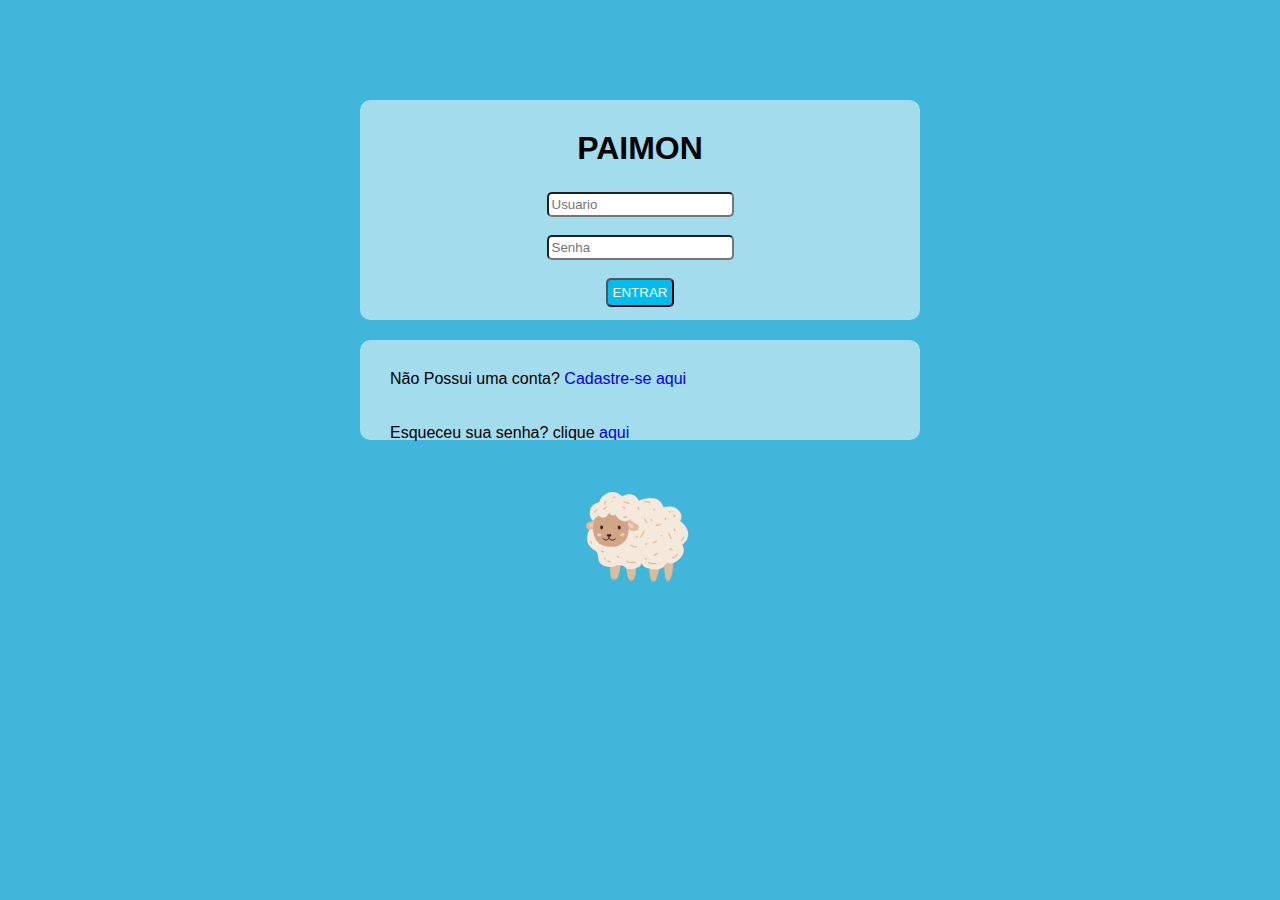
<file: index.html>
<!DOCTYPE html>
<html lang="pt-br">
<head>
    <meta charset="UTF-8">
    <meta http-equiv="X-UA-Compatible" content="IE=edge">
    <meta name="viewport" content="width=device-width, initial-scale=1.0">
    <title>Document</title>
    <link rel="stylesheet" href="estilo.css">
    <link rel="stylesheet" href="media-query.css">
</head>
<body>
    <main>

        <section>

            <h1> PAIMON </h1>

            
            <form method="post" autocomplete="off">
                <input type="text" name="use" id="iuse" placeholder="Usuario" required>
                 <br>
                
                <input type="password" name="senha" id="isenha" placeholder="Senha" required> <br>
                
              <a href="timeline.html"><input id="submit" type="submit" value="ENTRAR"></a>
            </form>

            
        </section>

        <section id="cadastrar">
            <p> Não Possui uma conta? <a href="cadastro.html">Cadastre-se aqui</a></p> <br> <br>

            <p> Esqueceu sua senha? clique <a href="recuperar.html">aqui</a></p>

            
        </section>


        <div id="imagem">
            
            <img src="imagem/ovelha de pé.png" alt="">
        </div>

        

    </main>

    <footer>

    </footer>




    
</body>
</html>
</file>
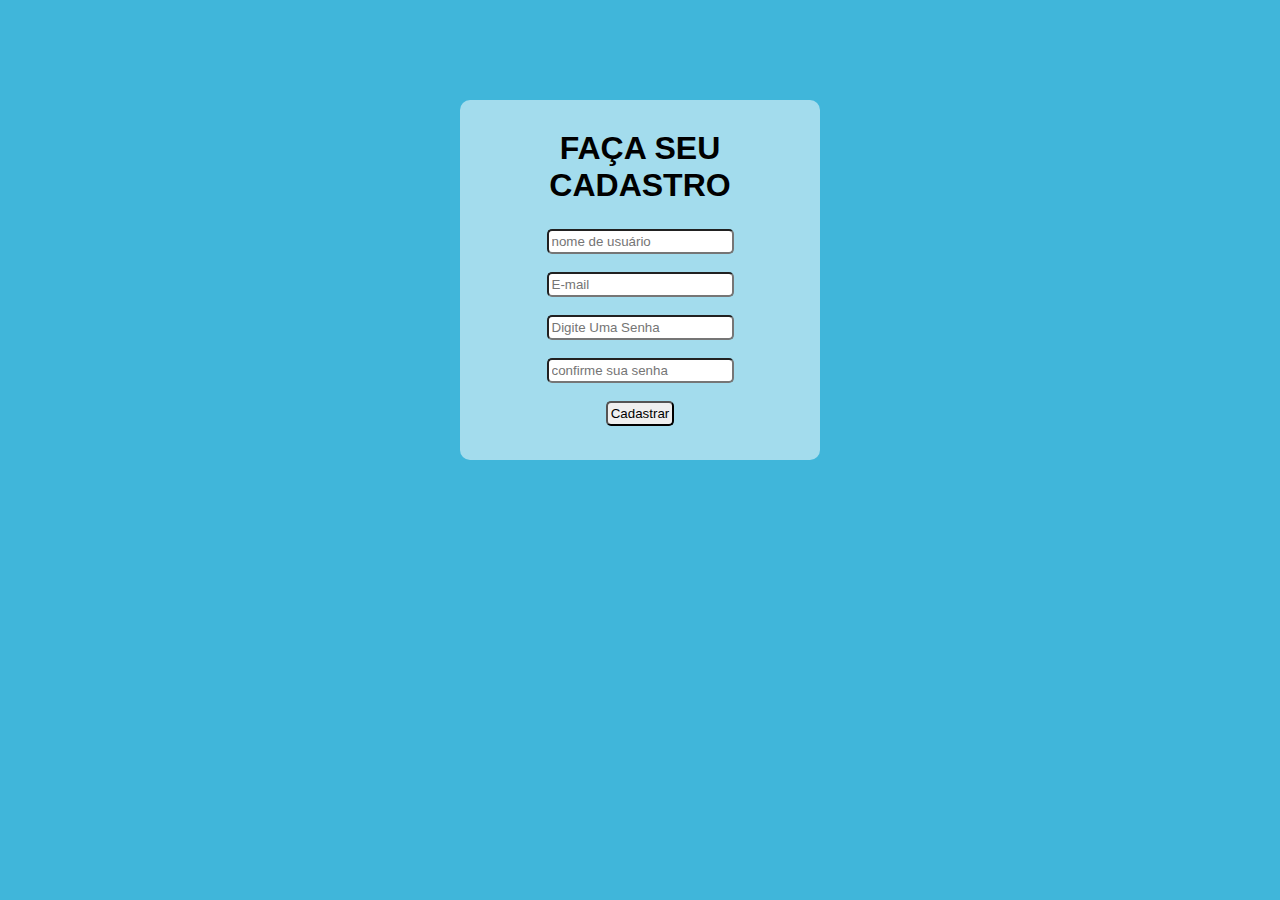
<file: cadastro.html>
<!DOCTYPE html>
<html lang="pt-br">
<head>
    <meta charset="UTF-8">
    <meta http-equiv="X-UA-Compatible" content="IE=edge">
    <meta name="viewport" content="width=device-width, initial-scale=1.0">
    <title>Document</title>
    <link rel="stylesheet" href="estilo.css">
</head>
<body>


    <section id="cadas">

        <h1> FAÇA SEU CADASTRO</h1>
        <input type="text" placeholder="nome de usuário"> <br>
        <input type="email" name="" id="" placeholder="E-mail"><br>
        <input type="password" name="" id="" placeholder="Digite Uma Senha"><br>
        <input type="password" name="" id="" placeholder="confirme sua senha"><br>

        <a href="index.html"><input type="submit" value="Cadastrar"></a>
    </section>


    
</body>
</html>
</file>
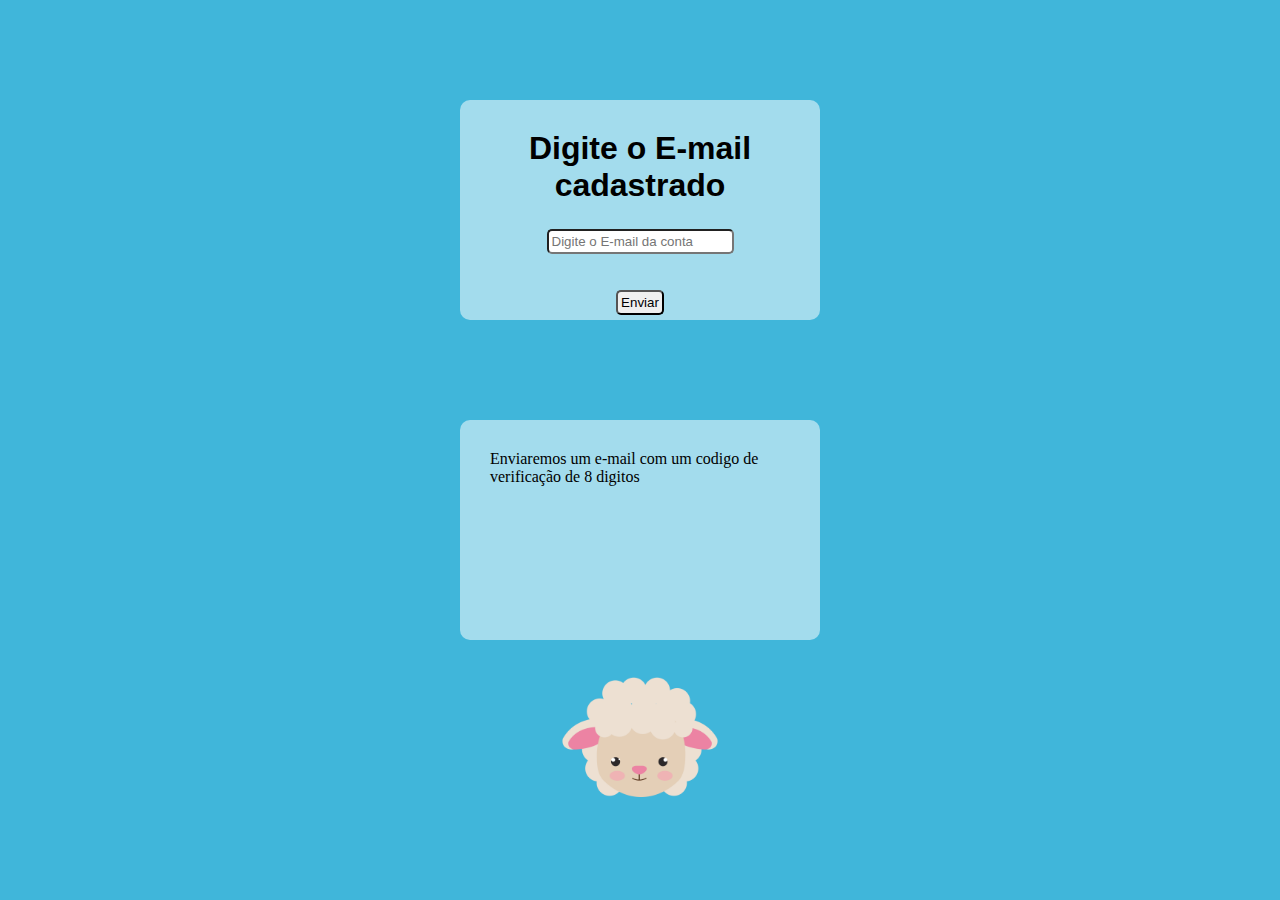
<file: recuperar.html>
<!DOCTYPE html>
<html lang="pt-br">
<head>
    <meta charset="UTF-8">
    <meta http-equiv="X-UA-Compatible" content="IE=edge">
    <meta name="viewport" content="width=device-width, initial-scale=1.0">
    <title>Document</title>
    <link rel="stylesheet" href="estilo.css">
</head>
<body>

    <main>

        <section>
            <H1>Digite o E-mail cadastrado</H1>
            <input type="email" required placeholder="Digite o E-mail da conta"> <br> <br>
            <a href="index.html"><input type="submit" value="Enviar"></a>
        </section>

        <section id="cenviare">
            <p id="enviare"> Enviaremos um e-mail com um codigo de verificação de 8 digitos</p>
        </section>


        <div id="imagem">
            
            <img src="imagem/senha.png" alt="">
        </div>
 
        
    </main>
    
</body>
</html>
</file>
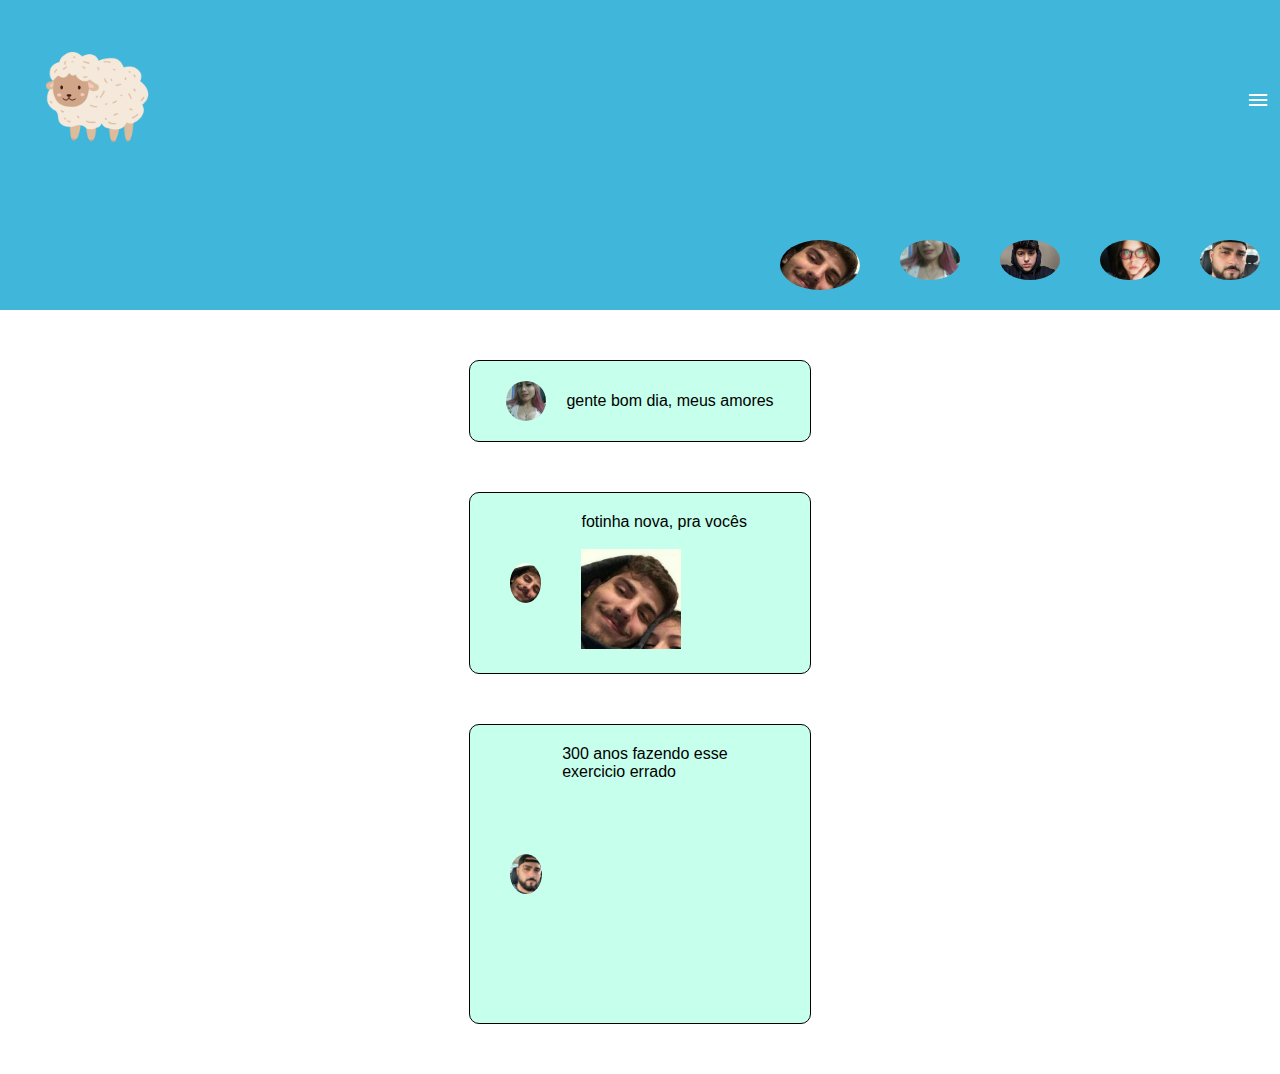
<file: timeline.html>
<!DOCTYPE html>
<html lang="pt-br">
<head>
    <meta charset="UTF-8">
    <meta http-equiv="X-UA-Compatible" content="IE=edge">
    <meta name="viewport" content="width=device-width, initial-scale=1.0">
    <title>Document</title>
    <link rel="stylesheet" href="https://fonts.googleapis.com/css2?family=Material+Symbols+Outlined:opsz,wght,FILL,GRAD@20..48,100..700,0..1,-50..200" />
    <link rel="stylesheet" href="timeline.css">
    <link rel="stylesheet" href="midiatime.css" media="all">
</head>
<body>

    <div id="social" >

        <div id="resp">
            <div id="ove">
                <img src="imagem/ovelha de pé.png" alt="">
            </div>
            <span id="burguer" class="material-symbols-outlined" onclick="clickMenu()">
                menu
            </span>
        </div>
        <menu id="itens">

           <div id="conversas">

            <div id="cpedro">

            </div>
            <p> eae, tudo bem?</p>

           </div>



           <div  id="conversas"> 

            <div id="clarissa"></div>

            <p> oi, tudo certo pra festa da maria?</p>

           </div>



           <div id="conversas">

            <div id="cjhow">

            </div>
            <p> mano, slk academia hoje tava cheia</p>

           </div>
        </menu>
    </div>

    <header>

        <div id="eu">

        </div>
        
        <div id="larissa">

        </div>

        <div id="maria">

        </div>

        <div id="monica">

        </div>

        <div id="thalita">

        </div>

        
    </header>

    <main>

        <div id="publi">
            <div id="pedroi">
                
            
            </div> 
    
            <p>
                gente bom dia, meus amores
            </p>
        </div>


        <div id="public"> 

            <div id="larissai">

            </div>

            <p> fotinha nova, pra vocês <br> <br>
                <img src="imagem/pedro.jpg" alt="" height="100px" width="100px" >
            </p>



        </div>



        <div id="vitor"> 

            <div id="vic">

            </div>

            <p> 300 anos fazendo esse exercicio errado  <br> <br>
                <iframe width="220" height="200" src="https://www.youtube.com/embed/L-iQfHVeuVg" title="YouTube video player" frameborder="0" allow="accelerometer; autoplay; clipboard-write; encrypted-media; gyroscope; picture-in-picture" allowfullscreen></iframe>
            </p>


        </div>
    </main>

    
    <script>
        function clickMenu(){
         if(itens.style.display == 'block'){
             itens.style.display ='none'
         } else{
            itens.style.display = 'block'
         }
        }
    </script>
    
</body>
</html>
</file>
<file: estilo.css>
@charset "UTF-8";


*{
    padding: 0%;
    margin: 0%;

}

 #imagem>img{
    height: 200px;
    width: 200px;
}

#ovelha>img{
    height: 200px;
    width: 200px;
}
body{
    background-color: #40b6da;

}

main>section{
    background-color: rgba(255, 255, 255, 0.521);
    width: 300px;
    height: 150px;
    margin: auto;
    padding: 30px;
    margin-top: 100px;
    border-radius: 10px;
    padding-bottom: 40px;
}

#cadastrar{
    height: 30px;
    font-family: Arial, Helvetica, sans-serif;
    margin-top: 20px;
}

input{
    display: block;
    margin: auto;
    padding: 3px;
    border-radius: 5px;
}

h1{
    text-align: center;
    margin-bottom: 25px;
    font-family:Verdana, Geneva, Tahoma, sans-serif
}

#submit{
   padding: 5px;
   background-color: rgb(2, 188, 235);
   color: white;
}

a{
    text-decoration: none;
}

#cadas {
    background-color: rgba(255, 255, 255, 0.521);
    width: 300px;
    height: 300px;
    margin: auto;
    padding: 30px;
    margin-top: 100px;
    border-radius: 10px;
}

#imagem{
    height: 200px;
    width: 200px;
    margin: auto;
    
}

#ovelha{
    text-align: center;
}
</file>
<file: media-query.css>
@charset "UTF-8";

@media screen  and (min-width: 700px) and (max-width: 1500px){
    
    main>section{
        background-color: rgba(255, 255, 255, 0.521);
        width: 500px;
        height: 150px;
        margin: auto;
        padding: 30px;
        margin-top: 100px;
        border-radius: 10px;
        padding-bottom: 40px;
    }

}
</file>
<file: timeline.css>
@charset "UTF-8";

*{
    padding: 0%;
    margin: 0%;
    font-family: Arial, Helvetica, sans-serif;
}

#cabecalho{
    background-color: #40b6da;
    height: 80px;
    max-width: 100%;
    display: flex;
    justify-content: space-between;
}

#logo{
    background-image: url(imagem/ovelha\ de\ pé.png);
    width: 200px;
    height: 80px;
    border-radius: 30px;
}




header{
    display: flex;
    background-color: #40b6da;
    gap: 40px;
    justify-content: right;
    padding: 20px;
}

header > div{
    background-color: rgb(255, 255, 255);
    height: 50px;
    width: 50px;
    border-radius: 50%;
    background-size: cover;
    background-position:  center;
    
}

#eu{
    width: 80px;
    height: 50px;
    background-image: url(imagem/pedro.jpg );
}

#larissa{
    width: 60px;
    height: 40px;
    background-image: url(imagem/larissa.jpg) ;
}

#maria{
    width: 60px;
    height: 40px;
    background-image: url(imagem/hugo.jpg) ;
}

#thalita{
    width: 60px;
    height: 40px;
    background-image: url(imagem/jhow.jpg) ;
}


#monica{
    width: 60px;
    height: 40px;
    background-image: url(imagem/ligia.jpg) ;
}

main{
    margin-top: 50px;
}

#publi{
    display: flex;
    align-items: center;
    gap: 20px;  
    justify-content: center;
    background-color: rgba(127, 255, 212, 0.445);
    padding: 20px;
    width: 300px;
    margin: auto;
    border-radius: 10px;
    margin-bottom: 50px;
    border: 1px solid black;
    
}
#pedroi{
    border-radius:50% ;
    background-image: url(imagem/larissa.jpg);
    background-size: cover;
    background-color: black;
    height: 40px;
    width: 40px;
}

#larissai{

    border-radius:50% ;
    background-image: url(imagem/pedro.jpg);
    background-size: cover;
    background-color: black;
    height: 40px;
    width: 40px;
    margin-left: 20px;

}

#public{
    display: flex;
    align-items: center;
    gap: 20px;  
    justify-content: center;
    background-color: rgba(127, 255, 212, 0.445);
    padding: 20px;
    width: 300px;
    margin: auto;
    border-radius: 10px;
    border: 1px solid black;
    margin-bottom: 50px;


}

#public >p{
    width: 265px;
    margin-left: 20px;
}

#vitor{
    display: flex;
    align-items: center;
    gap: 20px;  
    justify-content: center;
    background-color: rgba(127, 255, 212, 0.445);
    padding: 20px;
    width: 300px;
    margin: auto;
    border-radius: 10px;
    border: 1px solid black;
    margin-bottom: 50px;
}

#vic{

    border-radius:50% ;
    background-image: url(imagem/jhow.jpg);
    background-size: cover;
    background-color: black;
    height: 40px;
    width: 40px;
    margin-left: 20px;

}

menu >ul{
    list-style-type: none;
}

menu > ul > li{
    padding: 10px;
    text-decoration: none;
    display: block;
    background-color: aqua;
    border-top: 1px solid black;
    text-align: center;
    font-family: Arial, Helvetica, sans-serif;
}

menu > ul > li:hover{
    background-color: rgb(255, 255, 255);
    cursor: pointer;

}

#burguer{
    text-align: right;
    display: block;
    color: white;
    padding: 10px;
}

menu{
    display: none;
    
}

#cpedro{
    border-radius:50% ;
    background-image: url(imagem/pedro.jpg);
    background-size: cover;
    background-color: black;
    height: 40px;
    width: 40px;
    margin-left: 20px;
}

#clarissa{
    border-radius:50% ;
    background-image: url(imagem/larissa.jpg);
    background-size: cover;
    background-color: black;
    height: 40px;
    width: 40px;
    margin-left: 20px;
}

#cjhow{
    border-radius:50% ;
    background-image: url(imagem/jhow.jpg);
    background-size: cover;
    background-color: black;
    height: 40px;
    width: 40px;
    margin-left: 20px;
}

#conversas{
     display: flex;
     align-items: center;
     padding: 10px;
     gap: 20px;
     background-color: white;
     justify-content: left;
     margin: 10px;
    
}

#social{
    background-color: #40b6da;
    justify-content: space-between;
    padding-bottom: 20px;
    

}

#conversas>p {
    width: 150px;
    
}

#ove > img{
  display: block;
  margin: auto;
   width: 200px;
   height: 200px;
}

#itens{
    margin: 20px;
    background-color: white;
    margin: auto;
    border-radius: 10px;
    width: 300px;
   

}
</file>
<file: midiatime.css>
@charset "UTF-8";

@media screen  and (min-width:700px) and (max-width: 1500px){

   #itens{
      background-color: white;
      border-radius: 10px;
      width: 400px;
      margin-left: 65%;  
      margin-top: -10%; 

  }

  #resp{
   display: flex;
   justify-content: space-between;
   align-items: center;
  }
  
  
  
    
}
</file>
